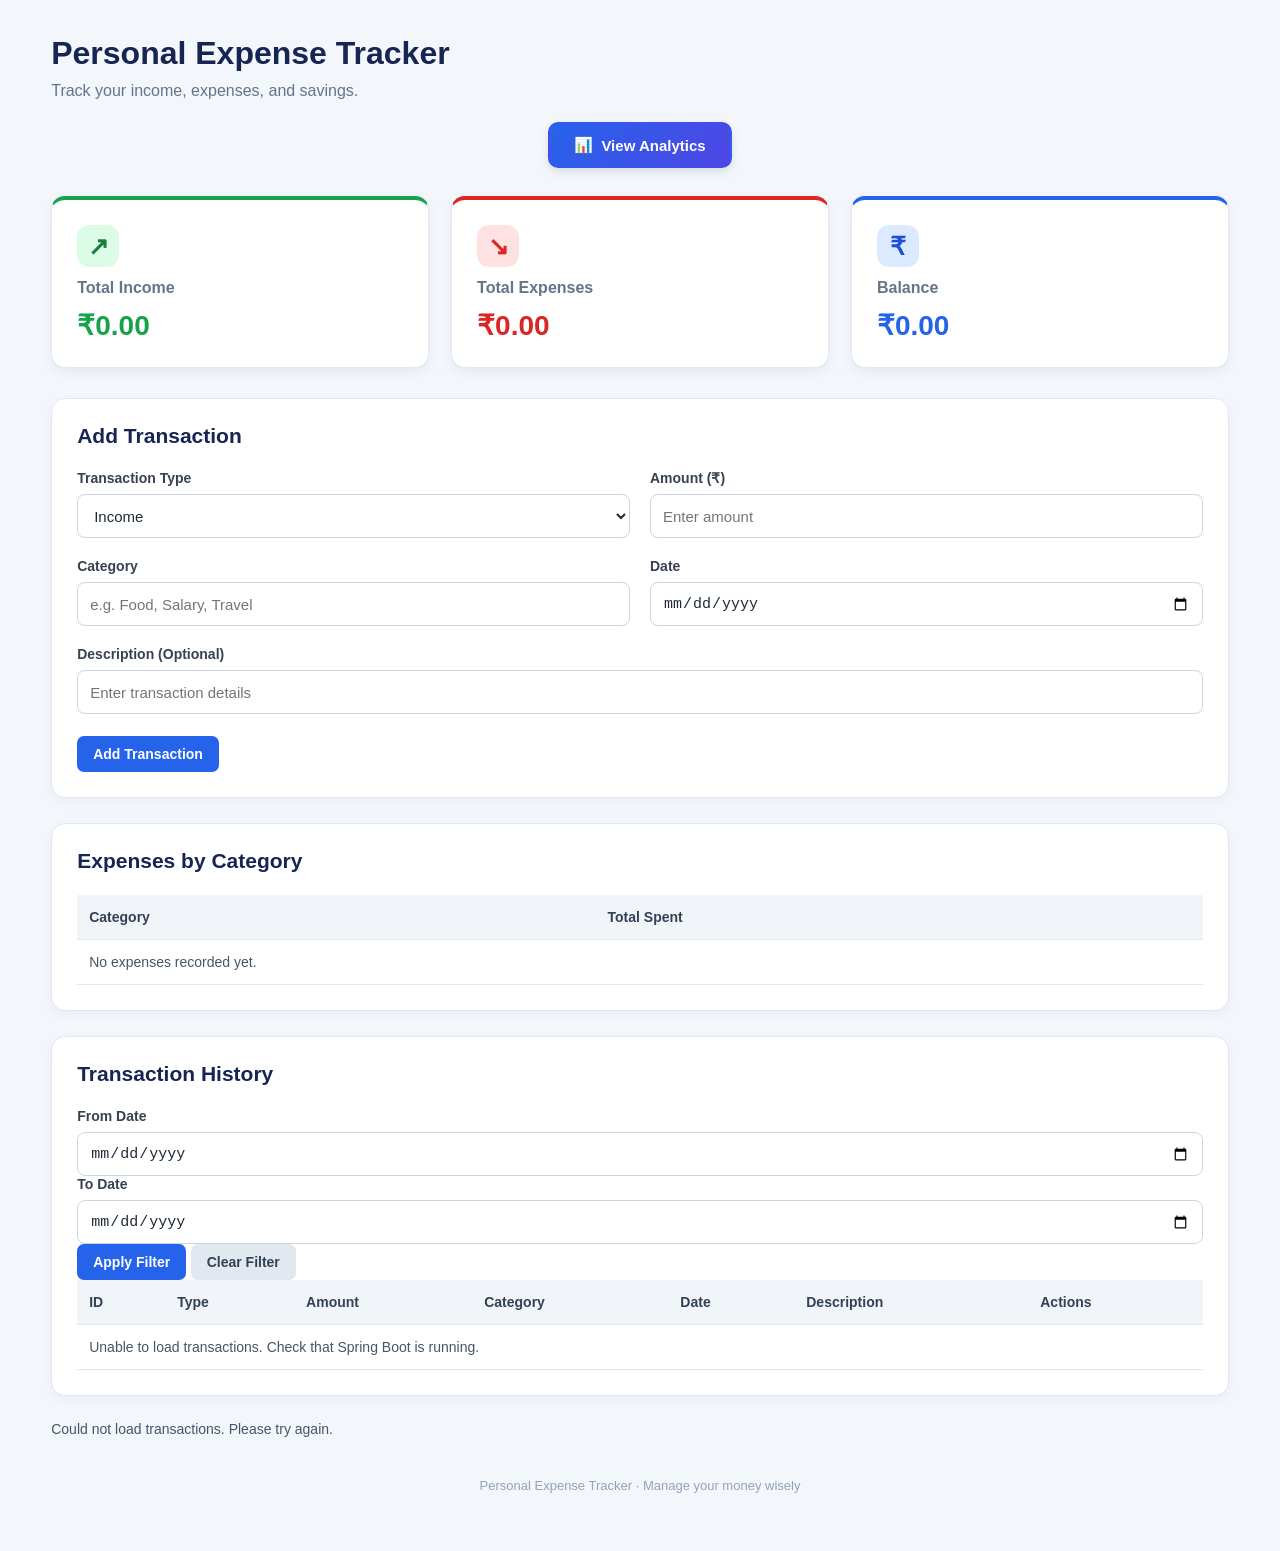
<file: frontend/index.html>
<!DOCTYPE html>
<html lang="en">
<head>
    <meta charset="UTF-8">
    <meta name="viewport" content="width=device-width, initial-scale=1.0">
    <title>Personal Expense Tracker</title>
    <link rel="stylesheet" href="style.css">
</head>
<body>

    <div class="container">

        

<header class="page-header">
    <h1>Personal Expense Tracker</h1>
    <p>Track your income, expenses, and savings.</p>

    <nav class="page-navigation">
        <a href="/analytics.html" class="nav-btn analytics-btn">
            <span>📊</span> View Analytics
        </a>
    </nav>
</header>



        <!-- Summary Boxes -->
        <section class="summary">

            <div class="summary-card income-card">
                <div class="card-icon">↗</div>
                <h3>Total Income</h3>
                <p id="totalIncome">₹0.00</p>
            </div>

            <div class="summary-card expense-card">
                <div class="card-icon">↘</div>
                <h3>Total Expenses</h3>
                <p id="totalExpenses">₹0.00</p>
            </div>

            <div class="summary-card balance-card">
                <div class="card-icon">₹</div>
                <h3>Balance</h3>
                <p id="balance">₹0.00</p>
            </div>

        </section>

        <!-- Add Transaction -->
        <section class="panel">
            <h2>Add Transaction</h2>

            <form id="transactionForm">

                <div class="form-grid">

                    <div class="form-group">
                        <label for="type">Transaction Type</label>
                        <select id="type" name="type" required>
                            <option value="INCOME">Income</option>
                            <option value="EXPENSE">Expense</option>
                        </select>
                    </div>

                    <div class="form-group">
                        <label for="amount">Amount (₹)</label>
                        <input
                            type="number"
                            id="amount"
                            name="amount"
                            min="0.01"
                            step="0.01"
                            placeholder="Enter amount"
                            required
                        >
                    </div>

                    <div class="form-group">
                        <label for="category">Category</label>
                        <input
                            type="text"
                            id="category"
                            name="category"
                            placeholder="e.g. Food, Salary, Travel"
                            required
                        >
                    </div>

                    <div class="form-group">
                        <label for="date">Date</label>
                        <input
                            type="date"
                            id="date"
                            name="date"
                            required
                        >
                    </div>

                    <div class="form-group full-width">
                        <label for="description">Description (Optional)</label>
                        <input
                            type="text"
                            id="description"
                            name="description"
                            placeholder="Enter transaction details"
                        >
                    </div>

                </div>

                <div class="form-actions">
                    <button type="submit" id="submitButton" class="primary-btn">
                        Add Transaction
                    </button>

                    <button
                        type="button"
                        id="cancelEditButton"
                        class="secondary-btn"
                        hidden
                    >
                        Cancel Edit
                    </button>
                </div>

            </form>
        </section>

        <!-- Category Summary -->
        <section class="panel">
            <h2>Expenses by Category</h2>

            <div class="table-wrapper">
                <table>
                    <thead>
                        <tr>
                            <th>Category</th>
                            <th>Total Spent</th>
                        </tr>
                    </thead>

                    <tbody id="categorySummary">
                        <tr>
                            <td colspan="2">No expenses recorded yet.</td>
                        </tr>
                    </tbody>
                </table>
            </div>
        </section>

        <!-- Transaction History -->
        <section class="panel">
            <h2>Transaction History</h2>

            <!-- Date Filter -->
            <div class="date-filter">

                <div class="form-group">
                    <label for="startDate">From Date</label>
                    <input type="date" id="startDate">
                </div>

                <div class="form-group">
                    <label for="endDate">To Date</label>
                    <input type="date" id="endDate">
                </div>

                <div class="filter-actions">
                    <button
                        type="button"
                        id="applyFilterButton"
                        class="primary-btn"
                    >
                        Apply Filter
                    </button>

                    <button
                        type="button"
                        id="clearFilterButton"
                        class="secondary-btn"
                    >
                        Clear Filter
                    </button>
                </div>

            </div>

            <!-- Transactions Table -->
            <div class="table-wrapper">
                <table>
                    <thead>
                        <tr>
                            <th>ID</th>
                            <th>Type</th>
                            <th>Amount</th>
                            <th>Category</th>
                            <th>Date</th>
                            <th>Description</th>
                            <th>Actions</th>
                        </tr>
                    </thead>

                    <tbody id="transactionList">
                        <tr>
                            <td colspan="7">Loading transactions...</td>
                        </tr>
                    </tbody>
                </table>
            </div>
        </section>

        <p id="statusMessage" role="status" aria-live="polite"></p>

        <footer>
            <p>Personal Expense Tracker · Manage your money wisely</p>
        </footer>

    </div>

    <script src="script.js"></script>
</body>
</html>
</file>
<file: frontend/style.css>
/* General page styling */
* {
    box-sizing: border-box;
}

body {
    margin: 0;
    padding: 0;
    font-family: Arial, Helvetica, sans-serif;
    background: #f3f6fb;
    color: #1f2937;
}

.container {
    width: 92%;
    max-width: 1200px;
    margin: 35px auto;
}

/* Page header */
.page-header {
    margin-bottom: 28px;
}

.page-header h1 {
    margin: 0 0 10px;
    color: #172554;
    font-size: 32px;
}

.page-header p {
    margin: 0;
    color: #64748b;
    font-size: 16px;
}

/* Three summary boxes */
.summary {
    display: grid;
    grid-template-columns: repeat(3, minmax(0, 1fr));
    gap: 22px;
    margin-bottom: 30px;
}

.summary-card {
    position: relative;
    overflow: hidden;
    background: #ffffff;
    padding: 25px;
    border: 1px solid #e2e8f0;
    border-radius: 14px;
    box-shadow: 0 4px 12px rgba(15, 23, 42, 0.06);
    transition: transform 0.2s ease, box-shadow 0.2s ease;
}

.summary-card:hover {
    transform: translateY(-4px);
    box-shadow: 0 8px 20px rgba(15, 23, 42, 0.10);
}

.summary-card h3 {
    margin: 12px 0;
    font-size: 16px;
    font-weight: 600;
    color: #64748b;
}

.summary-card p {
    margin: 0;
    font-size: 28px;
    font-weight: bold;
    overflow-wrap: anywhere;
}

/* Summary box icons */
.card-icon {
    display: flex;
    align-items: center;
    justify-content: center;
    width: 42px;
    height: 42px;
    border-radius: 12px;
    font-size: 25px;
    font-weight: bold;
}

/* Income */
.income-card {
    border-top: 4px solid #16a34a;
}

.income-card .card-icon {
    background: #dcfce7;
    color: #15803d;
}

.income-card p {
    color: #16a34a;
}

/* Expenses */
.expense-card {
    border-top: 4px solid #dc2626;
}

.expense-card .card-icon {
    background: #fee2e2;
    color: #dc2626;
}

.expense-card p {
    color: #dc2626;
}

/* Balance */
.balance-card {
    border-top: 4px solid #2563eb;
}

.balance-card .card-icon {
    background: #dbeafe;
    color: #1d4ed8;
}

.balance-card p {
    color: #2563eb;
}

/* White content panels */
.panel {
    background: #ffffff;
    padding: 25px;
    margin-bottom: 25px;
    border: 1px solid #e2e8f0;
    border-radius: 14px;
    box-shadow: 0 4px 12px rgba(15, 23, 42, 0.04);
}

.panel h2 {
    margin: 0 0 22px;
    font-size: 21px;
    color: #172554;
}

/* Form layout */
.form-grid {
    display: grid;
    grid-template-columns: repeat(2, minmax(0, 1fr));
    gap: 20px;
}

.form-group {
    display: flex;
    flex-direction: column;
    gap: 8px;
}

.form-group label {
    font-size: 14px;
    font-weight: 600;
    color: #374151;
}

.form-group input,
.form-group select {
    width: 100%;
    min-height: 44px;
    padding: 11px 12px;
    border: 1px solid #cbd5e1;
    border-radius: 8px;
    background: #ffffff;
    color: #1f2937;
    font-size: 15px;
    outline: none;
}

.form-group input:focus,
.form-group select:focus {
    border-color: #2563eb;
    box-shadow: 0 0 0 3px rgba(37, 99, 235, 0.12);
}

.full-width {
    grid-column: 1 / -1;
}

/* Form buttons */
.form-actions {
    display: flex;
    flex-wrap: wrap;
    gap: 10px;
    margin-top: 22px;
}

button {
    padding: 10px 16px;
    border: none;
    border-radius: 7px;
    font-size: 14px;
    font-weight: 600;
    cursor: pointer;
    transition: background 0.2s ease;
}

.primary-btn {
    background: #2563eb;
    color: #ffffff;
}

.primary-btn:hover {
    background: #1d4ed8;
}

.secondary-btn {
    background: #e2e8f0;
    color: #334155;
}

.secondary-btn:hover {
    background: #cbd5e1;
}

.edit-btn {
    background: #2563eb;
    color: #ffffff;
    margin: 3px;
}

.edit-btn:hover {
    background: #1d4ed8;
}

.delete-btn {
    background: #dc2626;
    color: #ffffff;
    margin: 3px;
}

.delete-btn:hover {
    background: #b91c1c;
}

button:disabled {
    opacity: 0.6;
    cursor: not-allowed;
}

/* Tables */
.table-wrapper {
    width: 100%;
    overflow-x: auto;
}

table {
    width: 100%;
    border-collapse: collapse;
    white-space: nowrap;
}

thead {
    background: #f1f5f9;
}

th,
td {
    padding: 14px 12px;
    text-align: left;
    border-bottom: 1px solid #e2e8f0;
    font-size: 14px;
}

th {
    color: #334155;
    font-weight: 700;
}

td {
    color: #475569;
}

tbody tr:hover {
    background: #f8fafc;
}

/* Status and footer */
#statusMessage {
    min-height: 20px;
    color: #475569;
    font-size: 14px;
}

footer {
    padding: 10px 0;
    text-align: center;
    color: #94a3b8;
    font-size: 13px;
}

/* Mobile responsiveness */
@media (max-width: 750px) {
    .container {
        width: 94%;
        margin: 22px auto;
    }

    .summary {
        grid-template-columns: 1fr;
        gap: 15px;
    }

    .summary-card {
        padding: 20px;
    }

    .summary-card p {
        font-size: 25px;
    }

    .form-grid {
        grid-template-columns: 1fr;
    }

    .full-width {
        grid-column: auto;
    }

    .panel {
        padding: 18px;
    }

    .page-header h1 {
        font-size: 26px;
    }
}

/* Navigation buttons */
.page-navigation {
    display: flex;
    justify-content: center;
    align-items: center;
    gap: 14px;
    flex-wrap: wrap;
    margin-top: 22px;
}

.nav-btn {
    display: inline-flex;
    align-items: center;
    justify-content: center;
    gap: 8px;
    padding: 12px 24px;
    border: 2px solid transparent;
    border-radius: 10px;
    font-size: 15px;
    font-weight: 600;
    text-decoration: none;
    cursor: pointer;
    transition: all 0.25s ease;
    box-shadow: 0 4px 10px rgba(0, 0, 0, 0.10);
}

/* View Analytics button */
.analytics-btn {
    background: linear-gradient(135deg, #2563eb, #4f46e5);
    color: #ffffff;
}

.analytics-btn:hover {
    background: linear-gradient(135deg, #1d4ed8, #4338ca);
    transform: translateY(-2px);
    box-shadow: 0 7px 16px rgba(37, 99, 235, 0.25);
}

/* Back to Dashboard button */
.dashboard-btn {
    background: #ffffff;
    color: #2563eb;
    border-color: #2563eb;
}

.dashboard-btn:hover {
    background: #eff6ff;
    transform: translateY(-2px);
    box-shadow: 0 7px 16px rgba(37, 99, 235, 0.15);
}

/* Keyboard accessibility */
.nav-btn:focus-visible {
    outline: 3px solid #93c5fd;
    outline-offset: 4px;
}

/* Mobile layout */
@media (max-width: 480px) {
    .page-navigation {
        flex-direction: column;
        align-items: stretch;
    }

    .nav-btn {
        width: 100%;
        box-sizing: border-box;
    }
}
</file>
